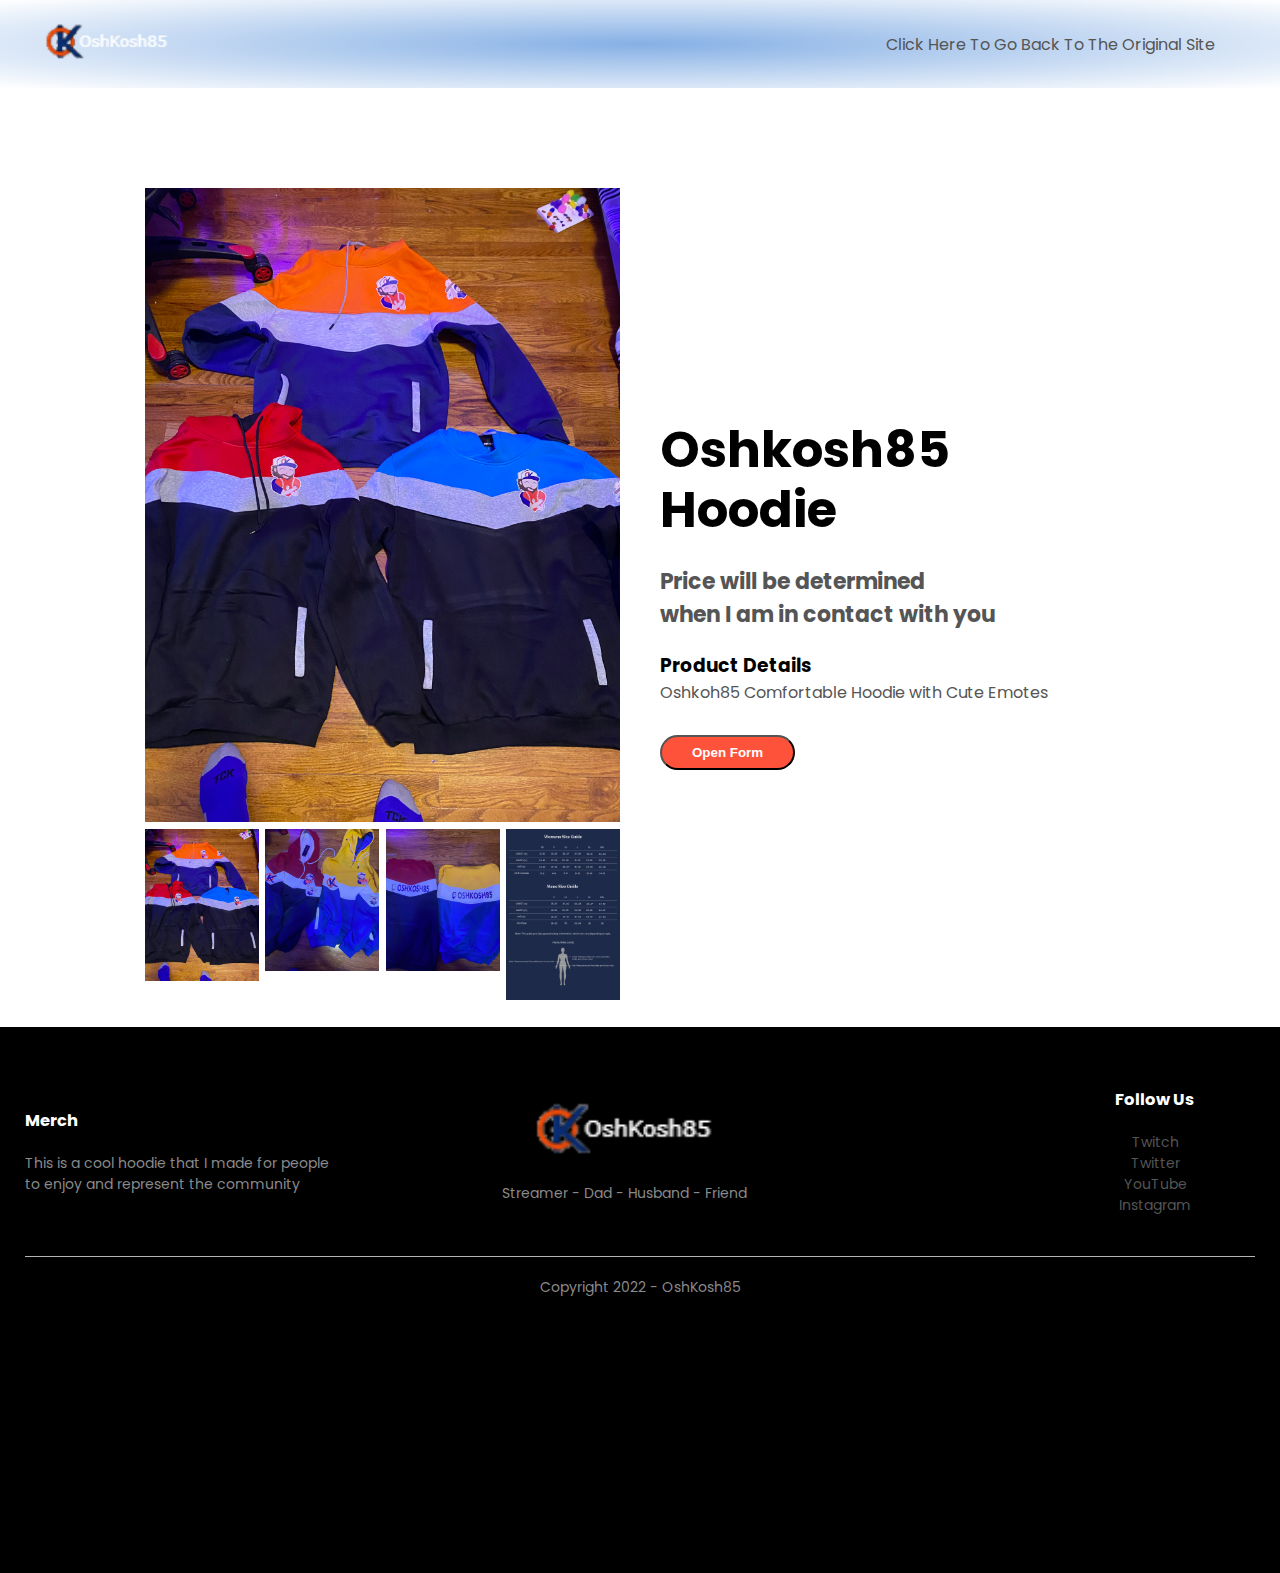
<file: shop.html>
<!DOCTYPE html>
<html lang="en">
<head>
    <meta charset="UTF-8">
    <title>OshKosh85 | Shop</title>
    <link rel="stylesheet" href="style1.css">
    <link href="https://fonts.googleapis.com/css2?family=Poppins:wght@300;400;500;600;700&display=swap"rel="stylesheet">
    <link rel="stylesheet" href="https://stackpath.bootstrapcdn.com/font-awesome/4.7.0/css/font-awesome.min.css">
</head>
<body>

    <div class="header">
    <div class="container">
        <div class="navbar">
            <div class="logo">
                <img src="assets/img/logo-top.png" width="125px">
            </div>
            <nav>
                <ul>
                    <li><a href="https://oshkosh85.com/" target="_blank">Click Here To Go Back To The Original Site</a></li>
                </ul>
            </nav>
        </div>
    </div>
</div>


<!--------- single product details ------------>

        <div class="small-container single-product">
            <div class="row">
                <div class="col-2">
                    <img src="assets/img/hoodie1.jpg" width="100%" id="ProductImg">

                    <div class="small-img-row">
                        <div class="small-img-col">
                            <img src="assets/img/hoodie1.jpg" width="100%" class="small-img">
                        </div>
                        <div class="small-img-col">
                            <img src="assets/img/hoodie2.jpg" width="100%" class="small-img">
                        </div>
                        <div class="small-img-col">
                            <img src="assets/img/hoodie3.jpg" width="100%" class="small-img">
                        </div>
                        <div class="small-img-col">
                            <img src="assets/img/hoodiesizechart.jpg" width="100%" class="small-img">
                        </div>
                    </div>

                </div>
                <div class="col-2">
                    <h1>Oshkosh85 <br> Hoodie</h1>
                    <h4>Price will be determined <br> when I am in contact with you</h4>
                    <h3>Product Details</h3>
                    <p>Oshkoh85 Comfortable Hoodie with Cute Emotes</p>
                    <button class="btn" onclick="openForm()"><strong>Open Form</strong></button>
                </div>
            </div>
        </div>
</div>
    <!------- footer ------->

    <div class="footer">
        <div class="container">
            <div class="row">
                <div class="footer-col-1">
                    <h3>Merch</h3>
                    <p>This is a cool hoodie that I made for people <br> to enjoy and represent the community</p>
                </div>
                <div class="footer-col-2">
                    <img src="assets/img/logo-top.png">
                    <p>Streamer - Dad - Husband - Friend</p>
                </div>
                <div class="footer-col-3">
                  <h3></h3>
                  <ul>
                      <li></li>
                  </ul>
              </div>
                <div class="footer-col-4">
                    <h3>Follow Us</h3>
                    <ul>
                        <li><a href="https://www.twitch.tv/oshkosh85" target="_blank">Twitch</a></li>
                        <li><a href="https://twitter.com/oshkosh85" target="_blank">Twitter</a></li>
                        <li><a href="https://www.youtube.com/channel/UC_G08PPMl77U_xqXjTq7VWA" target="_blank">YouTube</a></li>
                        <li><a href="https://www.instagram.com/oshkosh85/" target="_blank">Instagram</a></li>
                    </ul>
                </div>
            </div>
            <hr>
            <p class="copyright">Copyright 2022 - OshKosh85</p>
        </div>
    </div>
    <div class="loginPopup">
      <div class="formPopup" id="popupForm">
        <form id="contact" action="https://formsubmit.co/oshkoshttv@gmail.com" method="post" class="formContainer">
          <fieldset>
          <div class="contact-info-content">
            <label for="contactName">Name:</label>
          <div class="contect-info-content-line">
              <div class="contact-info-icon-text">
                  <input name="Name" type="text" id="contactName" placeholder="Your Name" value="" minlength="2" required="" aria-required="true" class="full-width">
            </div>
          </div>
          <label for="contactEmail">Email Address:</label>
          <div class="contect-info-content-line">
            <div class="contact-info-icon-text">
                  <input name="Email Address" type="email" id="contactEmail" placeholder="Your Email" value="" required="" aria-required="true" class="full-width">
          </div>
        </div>

        <br>
        <label for="country">Country</label>
        <div class="contect-info-content-line">
          <div class="contact-info-icon-text">
            <select id="country" name="Country">
              <option value="selectyourregion">Select Your Region</option>
              <option value="usa">United States of America</option>
              <option value="canada">Canada</option>
              <option value="mexico">Mexico</option>
              <option value="uk">United Kingdom</option>
              <option value="brazil">Brazil</option>
              <option value="australia">Australia</option>
              <option value="other">Other</option>
            </select>
        </div>
      </div>

      <br>
      <label for="size">Size</label>
      <div class="contect-info-content-line">
        <div class="contact-info-icon-text">
          <select id="size" name="Hoodie Size">
            <option value="selectyoursize">Select Your Size</option>
            <option value="small">Small</option>
            <option value="medium">Medium</option>
            <option value="large">Large</option>
            <option value="x-large">X-Large</option>
            <option value="2x-large">2X-Large</option>
            <option value="3x-large">3X-Large</option>
            <option value="other">Other</option>
          </select>
      </div>
    </div>

    <br>
    <label for="subject">List Any Other Ways I Can Get In Contact With You</label>
        <div class="contect-info-content-line">
            <div class="contact-info-icon-text">
                  <textarea name="contactMessage" id="contactMessage" placeholder="Make a List..." rows="10" cols="50" required="" aria-required="true" class="full-width"></textarea>
          </div>
        </div>
        <div class="contect-info-content-line">
          <div class="contact-info-icon-text">
              <button class="btn">Submit</button>
              <button type="button" class="btn cancel" onclick="closeForm()">Close</button>
          </div>
        </div>
          </div>
      <!--Contact information end-->
     </div>
  </div>
  </div>
</fieldset>
</form>
      </div>
    </div>
    <script>
      function openForm() {
        document.getElementById("popupForm").style.display = "block";
      }
      function closeForm() {
        document.getElementById("popupForm").style.display = "none";
      }
    </script>


<!------js for product gallery ------->

    <script>
        var ProductImg = document.getElementById("ProductImg");
        var SmallImg = document.getElementsByClassName("small-img");

        SmallImg[0].onclick = function()
            {
                ProductImg.src = SmallImg[0].src;
            }
        SmallImg[1].onclick = function()
            {
                ProductImg.src = SmallImg[1].src;
            }
        SmallImg[2].onclick = function()
            {
                ProductImg.src = SmallImg[2].src;
            }
        SmallImg[3].onclick = function()
            {
                ProductImg.src = SmallImg[3].src;
            }

    </script>


</body>
</html>
</file>
<file: style1.css>
*{
  margin: 0;
  padding: 0;
  box-sizing: border-box;
}

body{
  font-family: 'Poppins', sans-serif;
}

.navbar{
  display: flex;
  align-items: center;
  padding: 20px;
}
nav{
  flex: 1;
  text-align: right;
}
nav ul{
  display: inline-block;
  list-style-type: none;
}
nav ul li{
  display: inline-block;
  margin-right: 20px;
}
a{
  text-decoration: none;
  color: #555;
}
p{
  color: #555;
}
.container{
  max-width: 1300px;
  margin: auto;
  padding-left: 25px;
  padding-right: 25px;
}
.row{
  display: flex;
  align-items: center;
  flex-wrap: wrap;
  justify-content: space-around;
}
.col-2{
  flex-basis: 50%;
  min-width: 300px;
}
.col-2 img{
  max-width: 100%;
  padding: 50px 0;
}
.col-2 h1{
  font-size: 50px;
  line-height: 60px;
  margin: 25px 0;
}
.btn{
  display: inline-block;
  background: #ff523b;
  color: #fff;
  padding: 8px 30px;
  margin: 30px 0;
  border-radius: 30px;
  transition: background 0.5s;
}

.btn:hover{
  background: #563434;
}

.header{
  background: radial-gradient(rgb(134, 176, 229),#ffffff);
}
.header .row{
  margin-top: 75px;
}
.categories{
  margin: 70px;
}
.col-3{
  flex-basis: 30%;
  min-width: 250px;
  margin-bottom: 30px;
}
.col-3 img{
  width: 100%;
}
.small-container{
  max-width: 1080px;
  margin: auto;
  padding-left: 25px;
  padding-right: 25px;
}
.col-4{
  flex-basis: 25%;
  padding: 10px;
  min-width: 200px;
  margin-bottom: 50px;
  transition: transform 0.5s;
}
.col-4 img{
  width: 100%;
}
.title{
  text-align: center;
  margin: 0 auto 80px;
  position: relative;
  line-height: 60px;
  color: #555;
}
.title::after{
  content: '';
  background: #ff523b;
  width: 80px;
  height: 5px;
  border-radius: 5px;
  position: absolute;
  bottom: 0;
  left: 50%;
  transform: translateX(-50%);
}

h4{
  color: #555;
  font-weight: normal;

}
.col-4 p{
  font-size: 14px;
}
.rating .fa{
  color: #ff523b;
}
.col-4:hover{
  transform: translateY(-10px);
}

/*-----------footer-----------*/

.footer{
  background: #000;
  color: #8a8a8a;
  font-size: 14px;
  padding: 60px 0 275px;
}
.footer p{
  color: #8a8a8a;
}
.footer h3{
  color: #fff;
  margin-bottom: 20px;
}
.footer-col-1, .footer-col-2, .footer-col-3, .footer-col-4{
  min-width: 200px;
  margin-bottom: 20px;
}
.footer-col-1{
  flex-basis: 30%;
}
.footer-col-2{
  flex: 1;
  text-align: center;
}
.footer-col-2 img{
  width: 180px;
  margin-bottom: 20px;
}
.footer-col-3, .footer-col-4{
  flex-basis: 12%;
  text-align: center;
}
ul{
  list-style-type: none;
}
.footer hr{
  border: none;
  background: #b5b5b5;
  height: 1px;
  margin: 20px 0;
}
.copyright{
  text-align: center;
}
/*----------- all products page -----------*/

.row-2{
  justify-content: space-between;
  margin: 100px auto 50px;
}
select{
  border: 1px solid #ff523b;
  padding: 5px;
}
select:focus{
  outline: none;
}
.page-btn{
  margin: 0 auto 80px;
}
.page-btn span{
  display: inline-block;
  border: 1px solid #ff523b;
  margin-left: 10px;
  width: 40px;
  height: 40px;
  text-align: center;
  line-height: 40px;
  cursor: pointer;
}
.page-btn span:hover{
  background: #ff523b;
  color: #fff;
}

/*----single product details----*/

.single-product{
  margin-top: 80px;
}
.single-product .col-2 img{
  padding: 0;
}
.single-product .col-2{
  padding: 20px;
}
.single-product h4{
  margin: 20px 0;
  font-size: 22px;
  font-weight: bold;
}
.single-product select{
  display: block;
  padding: 10px;
  margin-top: 20px;
}
.single-product input{
  width: 50px;
  height: 40px;
  padding-left: 10px;
  font-size: 20px;
  margin-right: 10px;
  border: 1px solid #ff523b;
}
input:focus{
  outline: none;
}
.small-img-row{
  display: flex;
  justify-content: space-between;
}
.small-img-col{
  flex-basis: 24%;
  cursor: pointer;
}

/*----cart items ------------*/

.cart-page{
  margin: 80px auto;
}
table{
  width: 100%;
  border-collapse: collapse;
}
.cart-info{
  display: flex;
  flex-wrap: wrap;
}
th{
  text-align: left;
  padding: 5px;
  color: #fff;
  background: #ff523b;
  font-weight: normal;
}

td{
  padding: 10px 5px;
}
td input{
  width: 40px;
  height: 30px;
  padding: 5px;
}
td a{
  color: #ff523b;
  font-size: 12px;
}
td img{
  width: 80px;
  height: 80px;
  margin-right: 10px;
}
.total-price{
  display: flex;
  justify-content: flex-end;
}

.total-price table{
  border-top: 3px solid #ff523b;
  width: 100%;
  max-width: 400px;
}
td:last-child{
  text-align: right;
}
th:last-child{
  text-align: right;
}

/*-------account-page-------*/

.account-page{
  padding: 50px 0;
  background: radial-gradient(#fff, #ffd6d6);
}
.form-container{
  background: #fff;
  width: 300px;
  height: 400px;
  position: relative;
  text-align: center;
  padding: 20px 0;
  margin: auto;
  box-shadow: 0 0 20px 0px rgba(0,0,0,0.1);
  overflow: hidden;
}
.form-container span{
  font-weight: bold;
  padding: 0 10px;
  color: #555;
  cursor: pointer;
  width: 100px;
  display: inline-block;
}
.form-btn{
  display: inline-block;
}
.form-container form{
  max-width: 300px;
  padding: 0 20px;  
  position: absolute;
  top: 130px;
  transition: transform 1s;
}
form input{
  width: 100%;
  height: 30px;
  margin: 10px 0;
  padding: 0 10px;
  border: 1px solid #ccc;
}
form .btn{
  width: 100%;
  border: none;
  cursor: pointer;
  margin: 10px 0;
}
form .btn:focus{
  outline: none;
}
#LoginForm{
  left: -300px;
}
#RegForm{
  left: 0;
}
form a{
  font-size: 12px;
}
#Indicator{
  width: 100px;
  border: none;
  background: #ff523b;
  height: 3px;
  margin-top: 8px;
  transform: translateX(100px);
  transition: transform 1s;
}
* {
  box-sizing: border-box;
}
.openBtn {
  display: flex;
  justify-content: left;
}
.openButton {
  border: none;
  border-radius: 5px;
  background-color: #1c87c9;
  color: white;
  padding: 14px 20px;
  cursor: pointer;
  position: fixed;
}
.loginPopup {
  position: relative;
  text-align: center;
  width: 100%;
}
.formPopup {
  display: none;
  position: fixed;
  left: 45%;
  top: 5%;
  transform: translate(-50%, 5%);
  border: 3px solid #999999;
  z-index: 9;
}
.formContainer {
  max-width: 500px;
  padding: 20px;
  background-color: #fff;
}
.formContainer input[type=text],
.formContainer input[type=password] {
  width: 100%;
  padding: 15px;
  margin: 5px 0 20px 0;
  border: none;
  background: #eee;
}
.formContainer input[type=text]:focus,
.formContainer input[type=password]:focus {
  background-color: #ddd;
  outline: none;
}
.formContainer .btn {
  padding: 12px 20px;
  border: none;
  background-color: #8ebf42;
  color: #fff;
  cursor: pointer;
  width: 100%;
  margin-bottom: 15px;
  opacity: 0.8;
}
.formContainer .cancel {
  background-color: #cc0000;
}
.formContainer .btn:hover,
.openButton:hover {
  opacity: 1;
}





















/*---media query for less than 600 screen size---*/
@media only screen and (max-width: 600px){
  .row{
      text-align: center;
  }
  .col-2, .col-3, .col-4{
      flex-basis: 100%;
  }
  .single-product .row{
      text-align: left;
  }
  .single-product .col-2{
      padding: 20px 0;
  }
  .single-product h1{
      font-size: 26px;
      line-height: 32px;
  }

  .cart-info p{
      display: none;
  }
}
</file>
